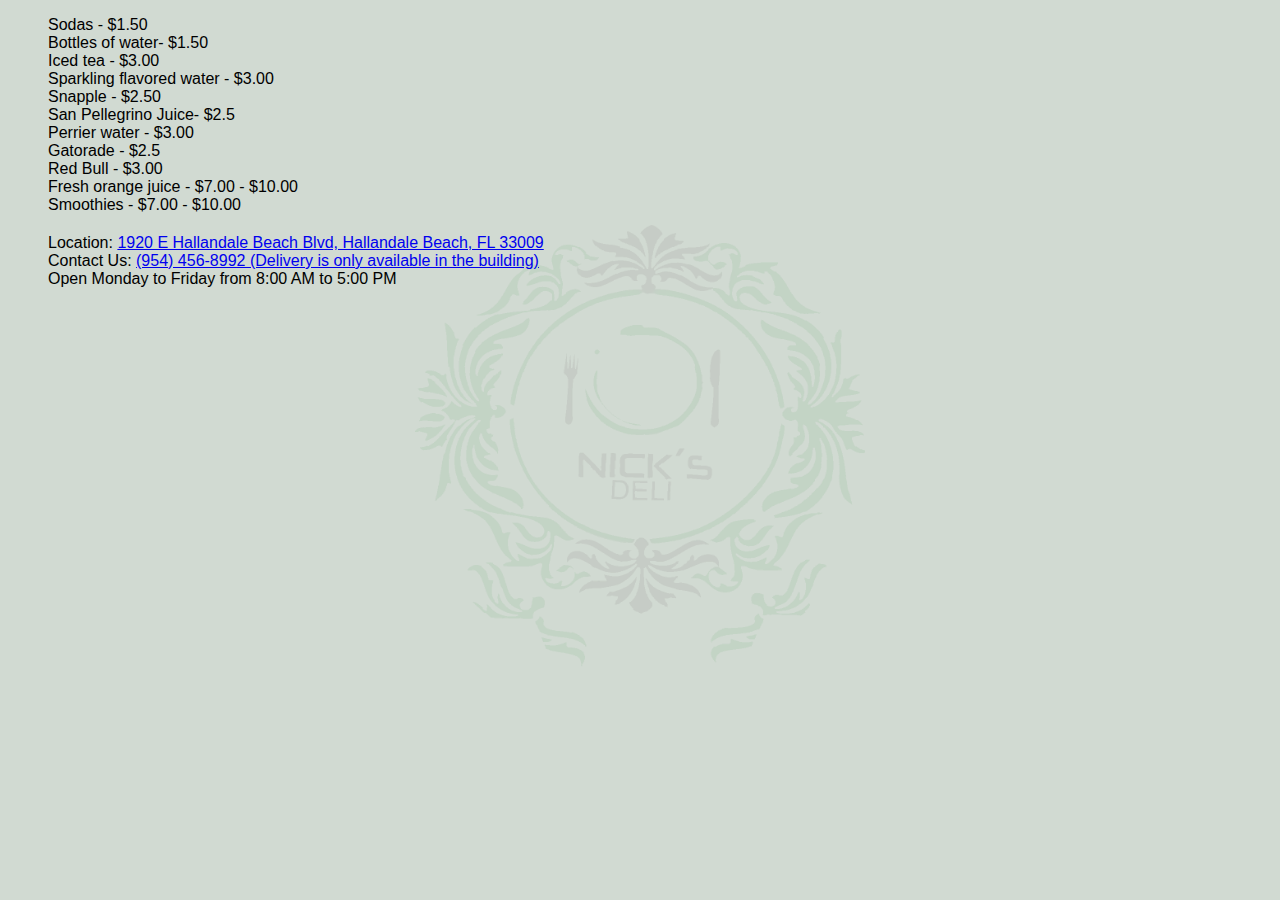
<file: pages/index.html>
<!DOCTYPE html>

<html>
    <head>
        <title>Nick's Deli</title>
        <link rel="apple-touch-icon" sizes="180x180" href="../media/apple-touch-icon.png">
        <link rel="icon" type="image/png" sizes="32x32" href="../media/favicon-32x32.png">
        <link rel="icon" type="image/png" sizes="16x16" href="../media/favicon-16x16.png">
        <link rel="manifest" href="../media/site.webmanifest">
        <link rel="mask-icon" href="../media/safari-pinned-tab.svg" color="#5bbad5">
        <meta name="msapplication-TileColor" content="#da532c">
        <meta name="theme-color" content="#ffffff">
        <link rel="stylesheet" href="../stylesheets/index.css">
        <meta content="width=device-width, initial-scale=1" name="viewport" />
    </head>
    <body class="body">
        <div class="display">
            <div>
                <ul>
                    <li>Sodas - $1.50</li>
                    <li>Bottles of water- $1.50</li>
                    <li>Iced tea - $3.00</li>
                    <li>Sparkling flavored water - $3.00</li>
                    <li>Snapple - $2.50</li>
                    <li>San Pellegrino Juice- $2.5</li>
                    <li>Perrier water - $3.00</li>
                    <li>Gatorade - $2.5</li>
                    <li>Red Bull - $3.00</li>
                    <li>Fresh orange juice - $7.00 - $10.00</li>
                    <li>Smoothies - $7.00 - $10.00</li>
                </ul>
            </div>
        </div>
        <div class="footer">
            <ul>
                <li>Location: <a target="_parent" href="https://maps.google.com/?q=25.98563561855403, -80.12848629700689&t=m">1920 E Hallandale Beach Blvd, Hallandale Beach, FL 33009</a></li>
                <li>Contact Us: <a href="tel:+19544568992">(954) 456-8992 (Delivery is only available in the building)</a></li>
                <li>Open Monday to Friday from 8:00 AM to 5:00 PM</li>
            </ul>
        </div>
    </body>
</html>
</file>
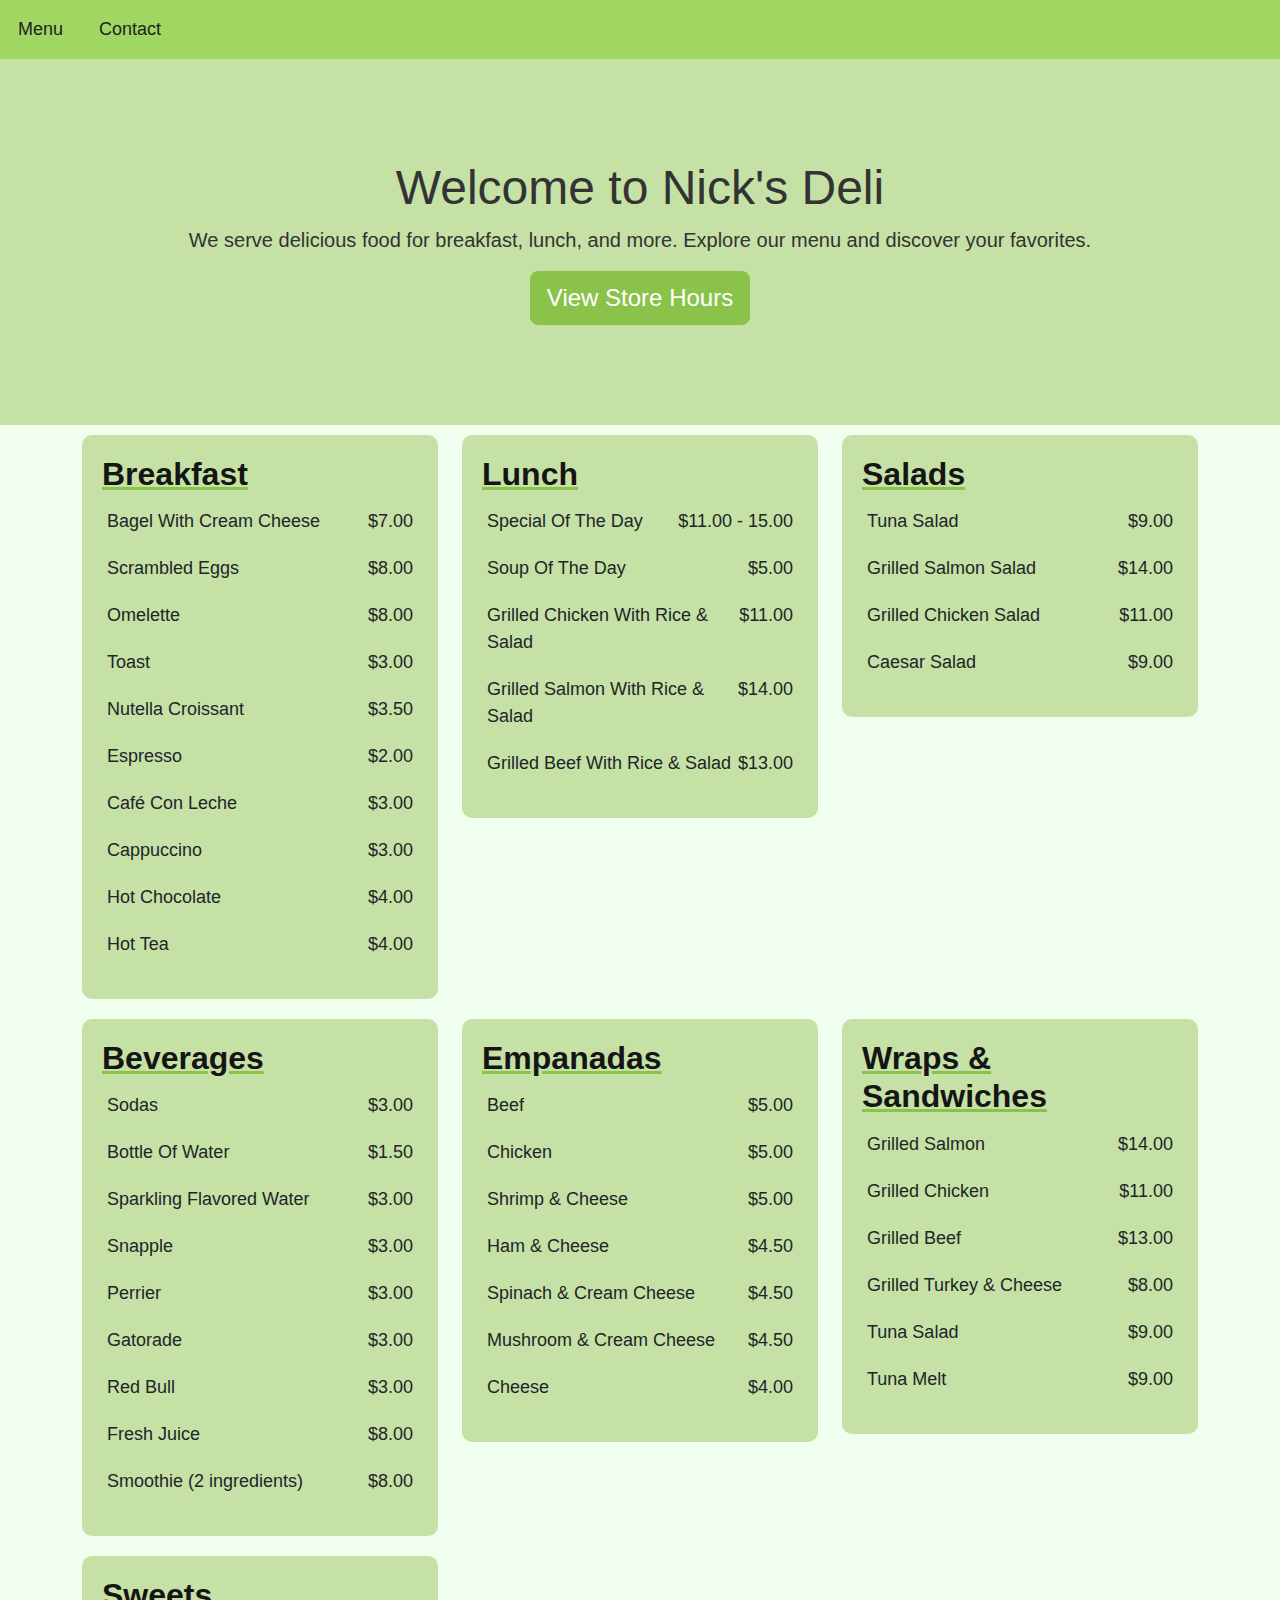
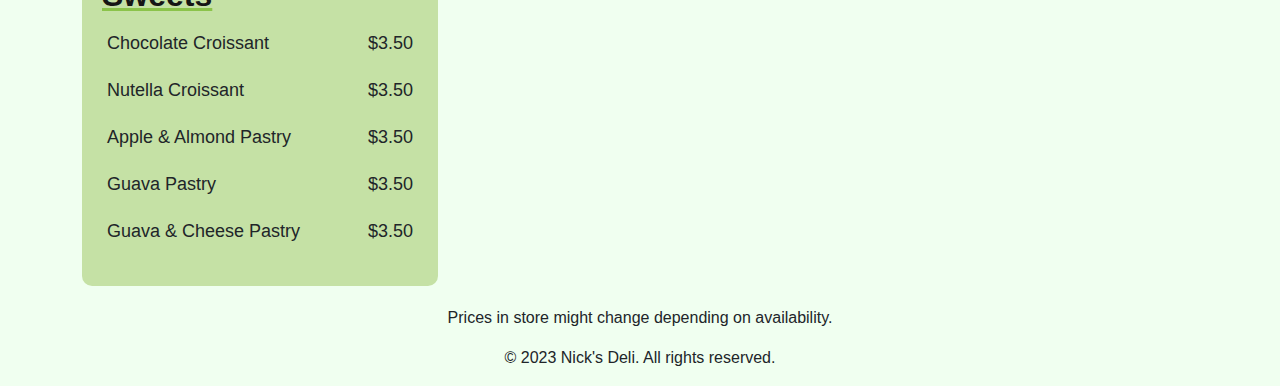
<file: pages/menu.html>
<!DOCTYPE html>
<html lang="en">

<head>
    <meta charset="UTF-8">
    <meta name="viewport" content="width=device-width, initial-scale=1.0">
    <title>Nick's Deli</title>
    <link rel="apple-touch-icon" sizes="180x180" href="../images/apple-touch-icon.png">
    <link rel="icon" type="image/png" sizes="32x32" href="../images/favicon-32x32.png">
    <link rel="icon" type="image/png" sizes="16x16" href="../images/favicon-16x16.png">
    <link rel="manifest" href="../images/site.webmanifest">
    <link rel="mask-icon" href="../images/safari-pinned-tab.svg" color="#5bbad5">
    <link rel="stylesheet" href="https://cdn.jsdelivr.net/npm/bootstrap@5.3.0/dist/css/bootstrap.min.css">
    <link rel="stylesheet" href="../stylesheets/mainPage.css">
</head>

<body>
    <nav class="navbar navbar-expand-lg navbar-light">
        <button class="navbar-toggler" type="button" data-toggle="collapse" data-target="#navbarNav"
            aria-controls="navbarNav" aria-expanded="false" aria-label="Toggle navigation">
            <span class="navbar-toggler-icon"></span>
        </button>
        <div class="collapse navbar-collapse" id="navbarNav">
            <ul class="navbar-nav ml-auto">
                <li class="nav-item active">
                    <a class="nav-link" href="menu.html">Menu</a>
                </li>
                <li class="nav-item">
                    <a class="nav-link" href="information.html">Contact</a>
                </li>
            </ul>
        </div>
    </nav>

    <div class="jumbotron">
        <h1>Welcome to Nick's Deli</h1>
        <p>We serve delicious food for breakfast, lunch, and more. Explore our menu and discover your favorites.</p>
        <a class="btn btn-primary btn-lg" href="information.html">View Store Hours</a>
    </div>

    <div style="padding-top: 10px;">
        <div class="container">
            <div class="row" id="menu-container"></div>
        </div>
    </div>

    <footer class="footer">
        <div class="container text-center">
            <p>Prices in store might change depending on availability.</p>
            <p>&copy; 2023 Nick's Deli. All rights reserved.</p>
        </div>

    </footer>

    <script src="./Js/menuFormatting.js"></script>

    <script src="https://code.jquery.com/jquery-3.5.1.slim.min.js"></script>
    <script src="https://cdn.jsdelivr.net/npm/@popperjs/core@2.11.6/dist/umd/popper.min.js"></script>
    <script src="https://stackpath.bootstrapcdn.com/bootstrap/4.5.2/js/bootstrap.min.js"></script>

</body>

</html>
</file>
<file: stylesheets/index.css>
.frame {
    border: 2px solid #56ab62;
    margin-left: 0.01px;
}
.awa div{
    border: 1px solid #56ab62;
}
.mainframe {
    margin-top: 20px;
}
.navtitle{
    color: #ffff;
    font-size: large;
}

.body{
    background-color: #d1dad2;
    background-image: url('../media/logo-b.png');
    background-repeat: no-repeat;
    background-attachment: fixed;
    background-position: center;
    background-size: 50vh 50vh;
}

* ul, ol {
    list-style: none;
}

* {
    font-family: Arial, Helvetica, sans-serif;
}

.menuBlock {
    border-style: solid;
    border: 3px solid #56ab62;
    border-radius: 20px;
    max-height: 29vh;
    max-width: 26vh;
}

.menu-list h2 {
    margin: 13px;
    border-bottom: 2px solid #56ab62;
}

.menu-list ul li{
    margin-left: -25px;
    margin-bottom: 4px;
    display: block;
}

.menu-list span {
    display: block;
    float: right;
    margin-right: 20px;
    margin-left: 21px;
}

.menu-list ol span{
    margin-right: -2px;
}

.desc{
    margin-left: -35px;
}

.footer{
    margin-top: 20px;
}

.link{
    color: #d1dad2;
    font-size: large;
}

.navbutton{
    background-color: #d1dad2;
}

.navbarbuttonStyle{
    background-color: #56ab62;
    border: #56ab62;
}

.dropdownStyle{
    background-color: #dbe2dc;
    border: 2px solid #6ca574;
    border-radius: 0.8rem;
}


@media only screen and (max-width: 470px) {
    .body {
        background-color: #d1dad2;
        background-image: url('../media/logo-b.png');
        background-repeat: no-repeat;
        background-attachment: fixed;
        background-position: center;
        background-size: 40vh 40vh;
    }

}
</file>
<file: stylesheets/mainPage.css>
body {
    background-color: #f0fff0;
    /* Pastel Green background */
    font-family: Arial, sans-serif;
}

.navbar {
    background-color: #a0d762;
    /* Light Green navbar */
}


.nav-link {
    color: #1f1f1f !important;
}

.navbar-toggler-icon {
    background-color: #a0d762;
}

.navbar-toggler {
    border: none;
}

.navbar-nav {
    font-size: 18px;
}

.navbar-nav .nav-item {
    padding: 0 10px;
}

.navbar-nav .nav-link {
    color: #fff;
}

.jumbotron {
    background-color: #c5e1a5;
    /* Light Green Jumbotron */
    color: #333;
    text-align: center;
    padding: 100px 0;
}

.jumbotron h1 {
    font-size: 48px;
}

.jumbotron p {
    font-size: 20px;
}

.btn-primary {
    background-color: #8bc34a;
    /* Light Green button */
    border-color: #8bc34a;
    font-size: 24px;
}

.menu-section {
    background-color: #c5e1a5;
    /* Light Green menu section */
    padding: 20px;
    border-radius: 10px;
    margin-bottom: 20px;

}

.menu-title {
    font-size: 32px;
    font-weight: bold;
    color: #151515;
    text-decoration: underline #8bc34a;
        /* Change color, style, and thickness */

        /* Change the underline thickness */
}

.menu-list {
    list-style: none;
    padding: 0;
}

.menu-item {
    display: flex;
    justify-content: space-between;
    padding: 5px;
        margin: 10px 0;
            font-size: 18px;
}

/* Style for item name */
.item-name {
    flex: 1;
    text-align: left;
}

/* Style for item price */
.item-price {
    text-align: right;
}
</file>
